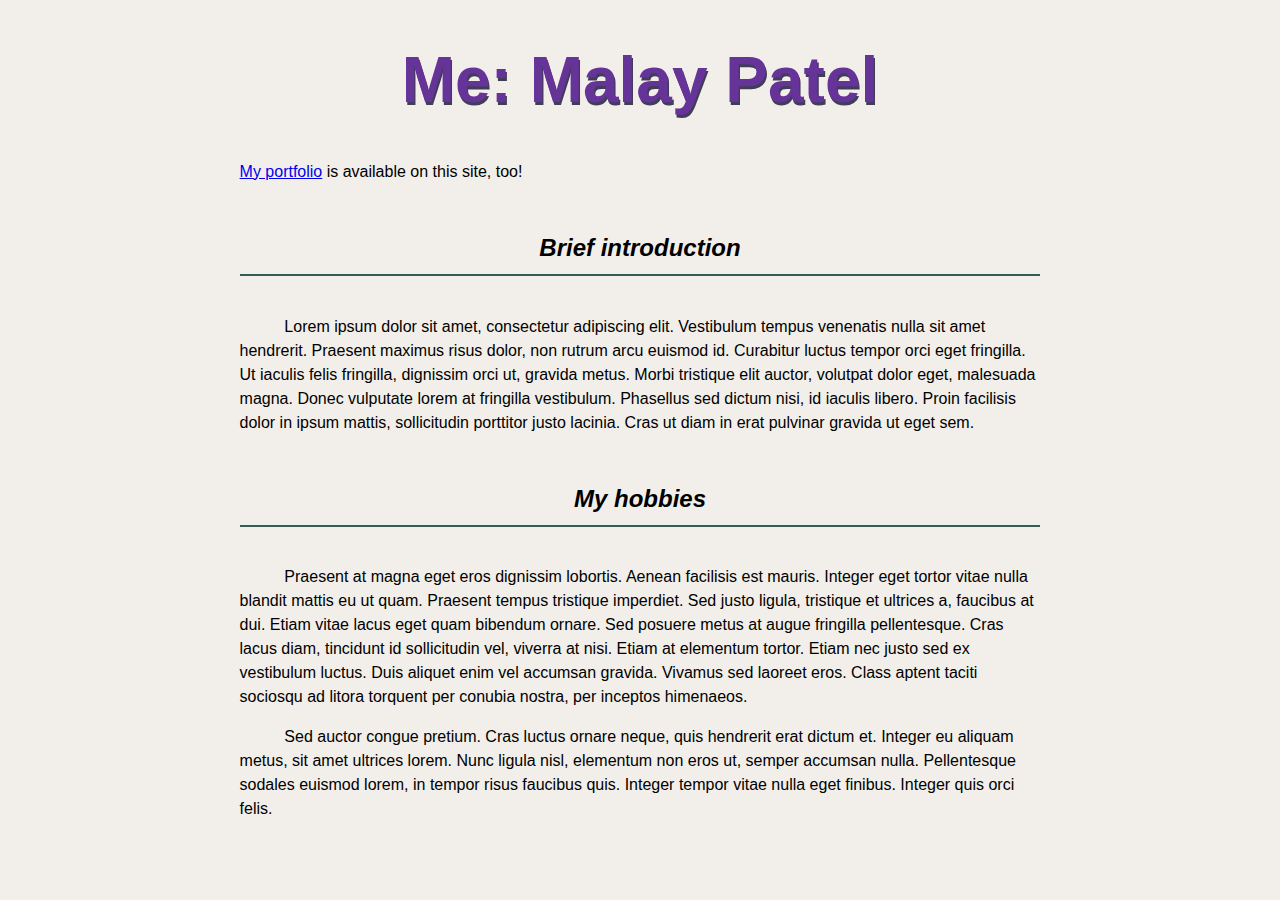
<file: index.html>
<!DOCTYPE html>
<html lang="en">
  <head>
    <meta charset="UTF-8" />
    <meta name="viewport" content="width=device-width, initial-scale=1.0" />
    <link rel="stylesheet" href="./styles/main.css">
    <title>About Me</title>
  </head>
  <body>
    <h1>Me: Malay Patel</h1>

    <nav>
      <p>
        <a href="./portfolio.html">My portfolio</a> is available on this site,
        too!
      </p>
    </nav>

    <section>
      <h2>Brief introduction</h2>

      <p>
        Lorem ipsum dolor sit amet, consectetur adipiscing elit. Vestibulum
        tempus venenatis nulla sit amet hendrerit. Praesent maximus risus dolor,
        non rutrum arcu euismod id. Curabitur luctus tempor orci eget fringilla.
        Ut iaculis felis fringilla, dignissim orci ut, gravida metus. Morbi
        tristique elit auctor, volutpat dolor eget, malesuada magna. Donec
        vulputate lorem at fringilla vestibulum. Phasellus sed dictum nisi, id
        iaculis libero. Proin facilisis dolor in ipsum mattis, sollicitudin
        porttitor justo lacinia. Cras ut diam in erat pulvinar gravida ut eget
        sem.
      </p>
    </section>

    <section>
      <h2>My hobbies</h2>

      <p>
        Praesent at magna eget eros dignissim lobortis. Aenean facilisis est
        mauris. Integer eget tortor vitae nulla blandit mattis eu ut quam.
        Praesent tempus tristique imperdiet. Sed justo ligula, tristique et
        ultrices a, faucibus at dui. Etiam vitae lacus eget quam bibendum
        ornare. Sed posuere metus at augue fringilla pellentesque. Cras lacus
        diam, tincidunt id sollicitudin vel, viverra at nisi. Etiam at elementum
        tortor. Etiam nec justo sed ex vestibulum luctus. Duis aliquet enim vel
        accumsan gravida. Vivamus sed laoreet eros. Class aptent taciti sociosqu
        ad litora torquent per conubia nostra, per inceptos himenaeos.
      </p>

      <p>
        Sed auctor congue pretium. Cras luctus ornare neque, quis hendrerit erat
        dictum et. Integer eu aliquam metus, sit amet ultrices lorem. Nunc
        ligula nisl, elementum non eros ut, semper accumsan nulla. Pellentesque
        sodales euismod lorem, in tempor risus faucibus quis. Integer tempor
        vitae nulla eget finibus. Integer quis orci felis.
      </p>
    </section>
  </body>
</html>
</file>
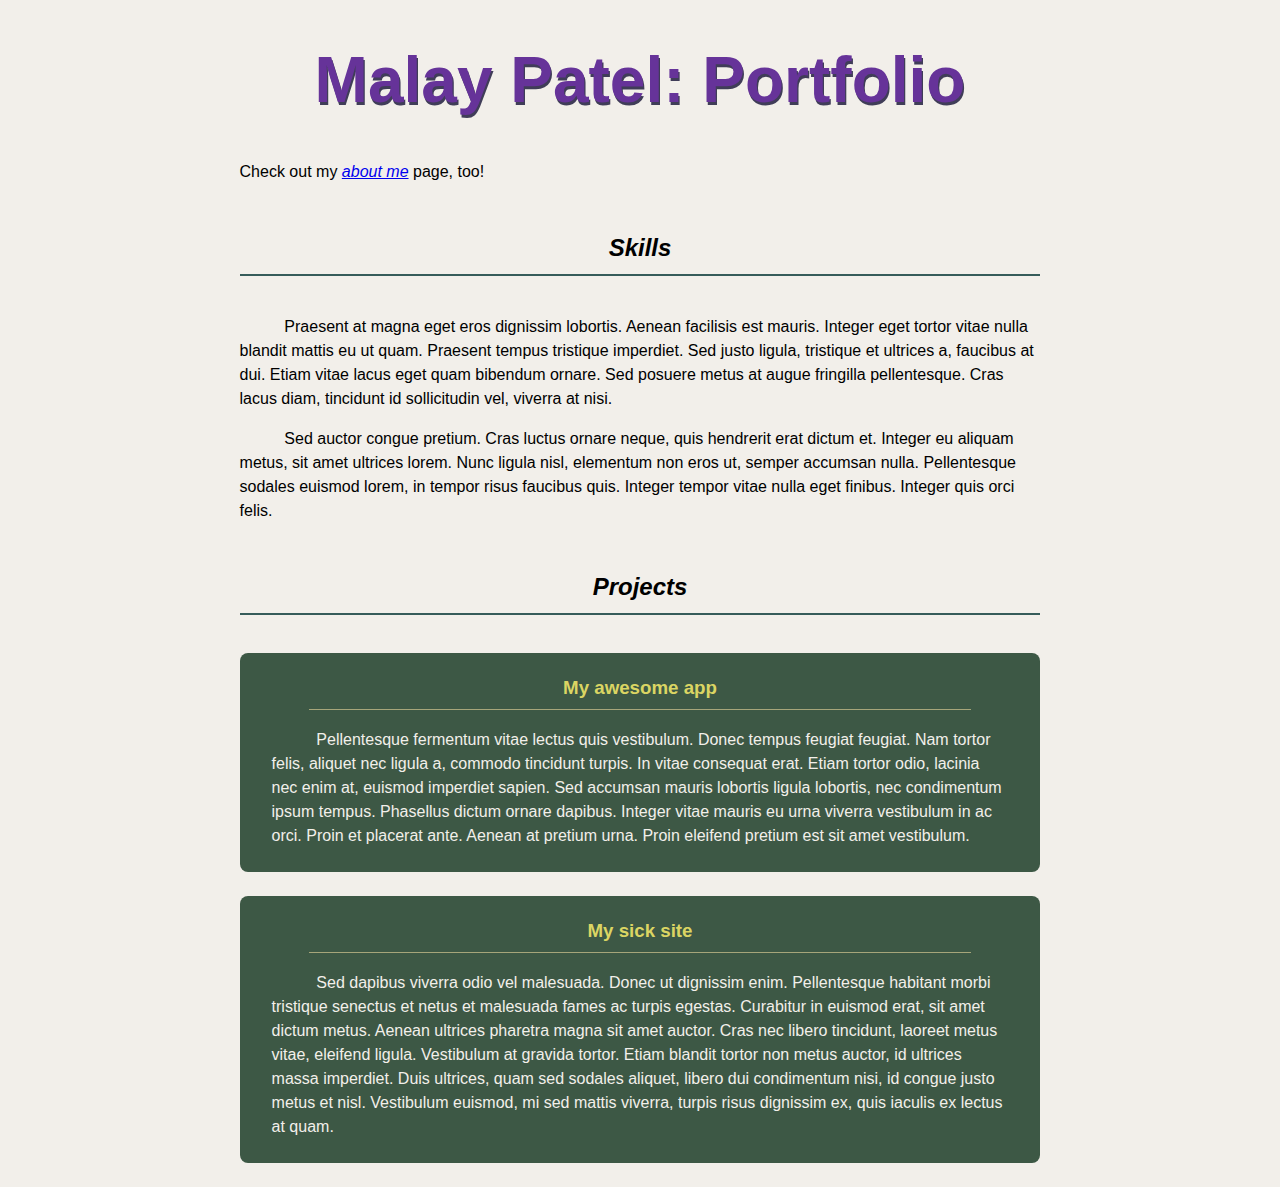
<file: portfolio.html>
<!DOCTYPE html>
<html lang="en">
  <head>
    <meta charset="UTF-8" />
    <meta name="viewport" content="width=device-width, initial-scale=1.0" />
    <link rel="stylesheet" href="./styles/main.css" />
    <title>Portfolio</title>
  </head>
  <body>
    <h1>Malay Patel: Portfolio</h1>

    <nav>
      <p>
        Check out my <a href="./index.html"><em>about me</em></a> page, too!
      </p>
    </nav>

    <section>
      <h2>Skills</h2>

      <p>
        Praesent at magna eget eros dignissim lobortis. Aenean facilisis est
        mauris. Integer eget tortor vitae nulla blandit mattis eu ut quam.
        Praesent tempus tristique imperdiet. Sed justo ligula, tristique et
        ultrices a, faucibus at dui. Etiam vitae lacus eget quam bibendum
        ornare. Sed posuere metus at augue fringilla pellentesque. Cras lacus
        diam, tincidunt id sollicitudin vel, viverra at nisi.
      </p>

      <p>
        Sed auctor congue pretium. Cras luctus ornare neque, quis hendrerit erat
        dictum et. Integer eu aliquam metus, sit amet ultrices lorem. Nunc
        ligula nisl, elementum non eros ut, semper accumsan nulla. Pellentesque
        sodales euismod lorem, in tempor risus faucibus quis. Integer tempor
        vitae nulla eget finibus. Integer quis orci felis.
      </p>
    </section>

    <section>
      <h2>Projects</h2>

      <div class="project">
        <h3>My awesome app</h3>

        <p>
          Pellentesque fermentum vitae lectus quis vestibulum. Donec tempus
          feugiat feugiat. Nam tortor felis, aliquet nec ligula a, commodo
          tincidunt turpis. In vitae consequat erat. Etiam tortor odio, lacinia
          nec enim at, euismod imperdiet sapien. Sed accumsan mauris lobortis
          ligula lobortis, nec condimentum ipsum tempus. Phasellus dictum ornare
          dapibus. Integer vitae mauris eu urna viverra vestibulum in ac orci.
          Proin et placerat ante. Aenean at pretium urna. Proin eleifend pretium
          est sit amet vestibulum.
        </p>
      </div>

      <div class="project">
        <h3>My sick site</h3>

        <p>
          Sed dapibus viverra odio vel malesuada. Donec ut dignissim enim.
          Pellentesque habitant morbi tristique senectus et netus et malesuada
          fames ac turpis egestas. Curabitur in euismod erat, sit amet dictum
          metus. Aenean ultrices pharetra magna sit amet auctor. Cras nec libero
          tincidunt, laoreet metus vitae, eleifend ligula. Vestibulum at gravida
          tortor. Etiam blandit tortor non metus auctor, id ultrices massa
          imperdiet. Duis ultrices, quam sed sodales aliquet, libero dui
          condimentum nisi, id congue justo metus et nisl. Vestibulum euismod,
          mi sed mattis viverra, turpis risus dignissim ex, quis iaculis ex
          lectus at quam.
        </p>
      </div>
    </section>
  </body>
</html>
</file>
<file: styles/main.css>
/*
 * https://coolors.co/f2efea-fc7753-66d7d1-403d58-dbd56e
 *
 * #F2EFEA - Isabelline
 * #FC7753 - Coral
 * #66D7D1 - Tiffany Blue
 * #403D58 - English Violet
 * #DBD56E - Straw
 */

:root {
    font-family: sans-serif;
    background-color: #F2EFEA;
    color: black;
}

body {
    max-width: 90ch;
    margin: 0 auto;
    line-height: 1.5;
}

h1, h2, h3 {
    text-align: center;
    line-height: normal;
}

h1 {
    font-size: 4em;
    font-weight: 900;
    text-shadow: 0.02em 0.04em #403D58;
    color: rebeccapurple;
}

h2 {
    border-bottom: 0.1em solid #365c5a;
    padding: 0.5em;
    margin: 1.6em 0;
    font-style: italic;
}

section p {
    text-indent: 2.8em;
}

.project {
    background-color: #3d5845;
    color: #F2EFEA;
    padding: 0.5em 2em;
    border-radius: 0.5em;
    margin-bottom: 1.5em;
}

.project h3 {
    color: #DBD563;
    margin-top: 1rem;
    margin-left: 2em;
    margin-right: 2em;
    border-bottom: 0.1em solid #a6a57a;
    padding-bottom: 0.5em;
}
</file>
